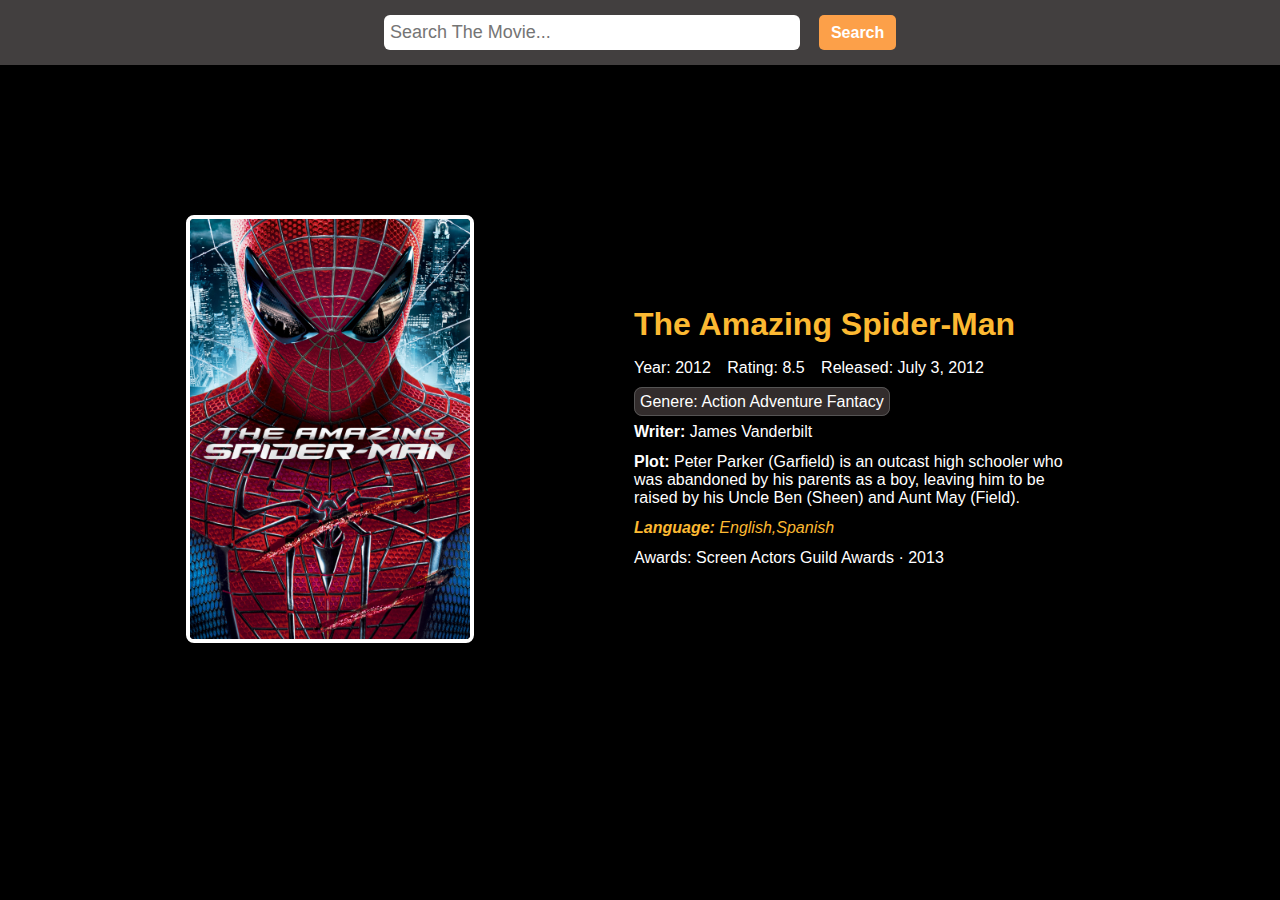
<file: JS API PROJECTS/Movie/index.html>
<!DOCTYPE html>
<html lang="en">
<head>
    <meta charset="UTF-8">
    <meta name="viewport" content="width=device-width, initial-scale=1.0">
    <title>Moive Search App</title>
    <link rel="stylesheet" href="index.css">
</head>
<body>
    <header>
        <div class="header">
            <input id="input" type="text" placeholder="Search the Movie...">
            <button id="button" >Search</button>
        </div>


    </header>

    <!-- <div id="headre-movie">
        <div id="movie-list">
            <img src="spidyy.jpg">
            <div id="movie-name"> 
                <p>The Amazing Spider-Man</p> 
                <P>Year: 2012</P>
            </div>
        </div>
    </div> -->

    <main class="main-body">
         <div id="movie-box">

            <div id="movie-poster">
                <img src="spidyy.jpg" id="mov-img">
            </div>  

            <div id="movie-details">

                <h1 id="Movie-Heading"> The Amazing Spider-Man</h1>

                    <div id="second-line">
                        <span class="sc">Year: 2012</span>
                        <span class="sc" id="Rating">Rating: 8.5</span>
                        <span class="sc">Released: July 3, 2012</span>
                    </div>

                    <span id="Genere">Genere: Action  Adventure  Fantacy </span>

                    <p class="Writer"> <span id="Writer">Writer:</span> James Vanderbilt</p>

                    <P class="Plot"> <span id="Plot">Plot:</span> Peter Parker (Garfield) is an outcast high schooler who was abandoned by his parents as a boy, leaving him to be raised by his Uncle Ben (Sheen) and Aunt May (Field).</P>

                    <p id="lang-par"><span id="lang">Language:</span> English,Spanish </p>

                    <p id="Awards">Awards:  Screen Actors Guild Awards · 2013</p>
            </div>
        </div>
    </main>
    
<script src="index.js"></script>    
</body>
</html>
</file>
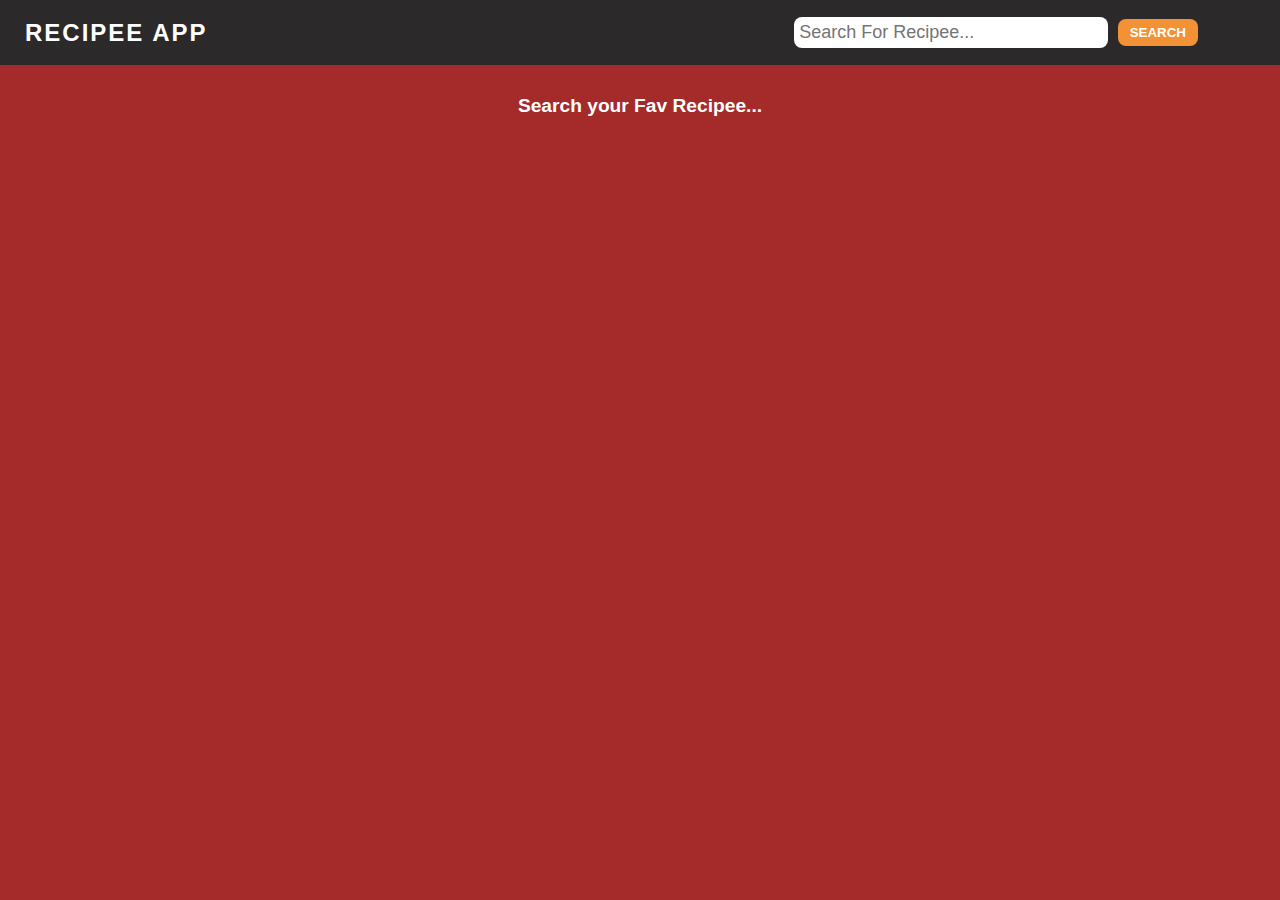
<file: JS API PROJECTS/Recipee/index.html>
<!DOCTYPE html>
<html lang="en">
<head>
    <meta charset="UTF-8">
    <meta name="viewport" content="width=device-width, initial-scale=1.0">
    <title>Recipee App</title>
    <link rel="stylesheet" href="index.css">
    <link rel="stylesheet" href="https://cdnjs.cloudflare.com/ajax/libs/font-awesome/6.6.0/css/all.min.css">
</head>
<body>

<header>
    <nav>
        <h1 >Recipee App</h1>
        <div class="input">
            <input type="text" placeholder="Search for Recipee..." id="input">
            <button id="button"> Search </button>
        </div>
    </nav>
</header>

<main>
    <div id="App-Body">
        <h2 id="head2"> Search your Fav Recipee... </h2>
    </div>
    
    <div class="meal-container"></div>
</main>

<script src="index.js"></script>    
</body>
</html>
</file>
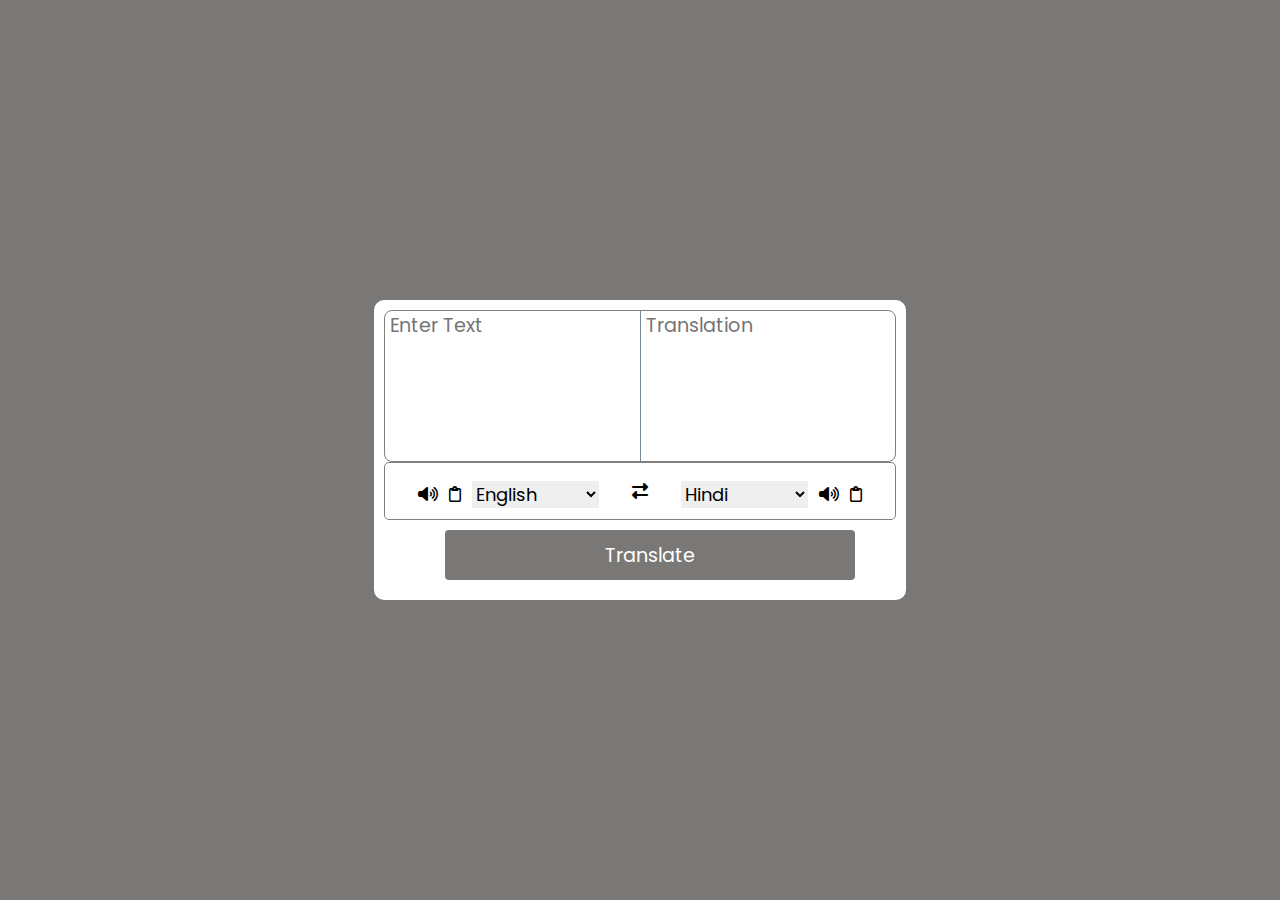
<file: JS API PROJECTS/Translator/translator.html>
<!DOCTYPE html>
<html lang="en">
<head>
    <meta charset="UTF-8">
    <meta name="viewport" content="width=device-width, initial-scale=1.0">
    <title>Translator App</title>
    <link rel="stylesheet" href="translator.css">
    <link rel="stylesheet" href="https://cdnjs.cloudflare.com/ajax/libs/font-awesome/6.6.0/css/all.min.css">
</head>
<body>
<div class="container">
        <div class="input-box">
            <textarea placeholder="Enter Text" id="input1" class="input"></textarea>
            <textarea placeholder="Translation" class="input" id="input2" readonly disabled></textarea>
        </div>

    <div class="Translator-body"> 
        <div class="from-body">
            <div class="speaker" id="from-speaker">
                <i class="fa-solid fa-volume-high" id="FS"></i>
            </div>
            <div class="clipboard" >
                <i class="fa-regular fa-clipboard" id="fromCopy"></i>
            </div>
            <select class="select"></select>
            </div>

        <div class="exchange">
            <i class="fa-solid fa-right-left" id="exchange"></i>
        </div>

        <div class="To-body">
            <select class="select"></select>
            <div class="speaker" >
                <i class="fa-solid fa-volume-high" id="TS"></i>
            </div>
            <div class="clipboard">
                <i class="fa-regular fa-clipboard" id="toCopy" ></i>
            </div>
        </div>

    </div>

    <div class="button">
        <button id="btn">Translate</button>
    </div>
    
</div>

<script src="translator.js"></script>
</body>
</html>
</file>
<file: JS API PROJECTS/Movie/index.css>
*{
    margin: 0px;
    padding: 0px;
    font-family: 'Segoe UI', Tahoma, Geneva, Verdana, sans-serif;
}

body{
    background-color: black;
    color: white;

}

header{
    height: 65px;
    width: 100%;
    display: flex;
    justify-content: center;
    align-items: center;
    background-color: rgb(66, 63, 63);
}

.header{
    width: 40%;
    display: flex;
    justify-content: space-between;
}

input{
    width: 80%;
    border-radius: 6px;
    outline: none;
    border: none;
    padding-left: 6px;
    height: 35px;
    font-size: large;
    text-transform: capitalize;
}

button{
    width: 15%;
    padding: 6px;
    cursor: pointer;
    border: none;
    border-radius: 5px;
    outline: none;
    color: white;
    font-size: medium;
    font-weight: bold;
    background-color: #fca049;

}

button:hover{
    background-color: #ff800a;
}

#mov-img{
    height: 420px;
    border: 4px solid white;
    border-radius: 8px;
}

#main-body{
    height: 100%;
}

#movie-box{
    height: 40%;
    margin-top: 150px;
    display: flex;
    justify-content: center;
    align-items: center;
}

#movie-details{
    margin-left: 150px;
    width: 450px;
    /* border: 1px solid white; */
    padding: 10px;
}

#movie-details h1{
    color: rgb(252, 185, 50);
    margin-block: 10px;
    text-transform: capitalize;
}

.sc{
    color: rgb(255, 255, 255);
    margin-right: 12px;
}

#second-line{
    margin-block: 16px;

}

.Plot, .Writer, #lang-par, #lang-par{
    margin-block: 12px;
}

#Genere{
    border: 1px solid rgb(85, 84, 84);
    padding: 5px;
    background-color: rgb(50, 44, 44);
    margin-block: 12px;
    border-radius: 8px;
}

#Plot,#Writer{
    font-weight: bold;
}

#lang-par{
    font-style: italic;
    color: rgb(252, 185, 50);

}

#lang{
    font-weight: bold;
}

@media (max-width: 590px) {

    #movie-box{
        flex-direction: column;

    }#movie-details{
        width: 300px;
        margin-left: 0px;
        margin-top: 110px;

    }#movie-details h1{
        font-size: larger;

    }
}

#headre-movie{
    width: 300px;
    display: flex;
    /* justify-content: c; */
    align-items: center;
    height: 100px;
    margin-top: 10px;
    margin-top: 40px;
    margin-inline: 40%;
    border-radius: 6px ;
    border: 4px solid #fca049;
}

#movie-list{
    height: 30px;
    display: flex;
    align-items: center;
    justify-content: space-between;

}

#movie-list img{
    height: 70px;
}
</file>
<file: JS API PROJECTS/Recipee/index.css>
*{
    margin: 0px;
    padding: 0px;
    box-sizing: border-box;
    font-family: 'Segoe UI', Tahoma, Geneva, Verdana, sans-serif;
}

body{
    background-color: brown;
    color: white;
}

nav{
    background-color: rgb(43, 41, 41);
    height: 65px;
    display: flex;
    justify-content: space-between;
    align-items: center;
}

nav h1{
    position: relative;
    left: 25px;
    text-transform: uppercase;
    font-size: x-large;
    font-weight: 700;
    letter-spacing:  2px;
}

nav .input{
    position: relative;
    right: 60px;
    width: 35%;
}

.input{
    display: flex;
    justify-content: center;
    align-items: center;
}

nav .input input {
    width: 70%;
    padding: 5px;
    border-radius: 8px;
    border: none;
    outline: none;
}

nav .input input[type = 'text']{
    font-size: 18px;
    font-family: 'Segoe UI', Tahoma, Geneva, Verdana, sans-serif;
    text-transform: capitalize;
}

#button{
    width: 80px;
    padding: 6px;
    border: none;
    border-radius: 8px;
    margin-left: 10px;
    color: white;
    font-weight: 700;
    text-transform: uppercase;
    background-color: rgb(243, 145, 53);
}

#button:hover,.btn-recipee:hover{
    background-color: rgb(249, 153, 64);
}

#App-Body{
    margin-top: 30px;

}

#App-Body h2{
    text-align: center;
    font-size: larger;
    margin: 16px;
}

@media screen and (max-width:590px){
    nav {
        flex-direction: column;
        height: 90px;
        align-items: center;
    }
    nav h1{
        margin-bottom: 15px;
    }   

}

.meal-container{
    display: flex;
    flex-wrap: wrap;
    justify-content: space-evenly;
    align-items: center;
}

.Recipee{
    height: 500px;
    background-color: white;
    border-radius: 10px;
    padding: 12px;
    margin: 60px;
    /* transition: transform .3s;                       */
}
/* Animation */

/* .Recipee:hover{
    transform: scale(1.1);
} */

img{
    height: 300px;
    width: 100%;
    border-radius: 8px;
}

.btn-recipee{
    height: 60px;
    width: 150px;
    padding: 8px;
    border-radius: 10px;
    margin-top: 18px;
    margin-bottom: 10px;
    color: white;
    font-weight: 600;
    font-size: larger;
    background-color: rgb(243, 145, 53);
    border: none;
    cursor: pointer;
    margin-left: 25px;
}

#recipee-video{
    text-decoration: none;
    color: black;
    font-size: large;
    font-weight: 600;
    /* margin-left: 25px; */

}

.recipee-details{
    color: white;
    border: 1px solid black;
    border-radius: 10px;
    height: 60%;
    width: 40%;
    display: block;
    padding: 30px;
    background-color: rgb(43, 41, 41);
    position: fixed;
    top: 30%;
    left: 50%;
    scrollbar-width: 10px;
    overflow-y: scroll;
    transform: translate(-50%,-50%);
    margin-top: 120px;
}

.recipee-details h1{
    text-align: center;
    text-decoration: underline;
    margin-bottom: 16px;
}

.recipee-details h3{
    margin-top: 10px;
}

.close{
    width: 90px;
    font-size: large;
    border: none;
    background-color: rgb(243, 145, 53);
    color: white;
    border-radius: 10px;
    height: 45px;
    text-align: center;
    margin-top: 15px;

}
</file>
<file: JS API PROJECTS/Translator/translator.css>
/* Google Fonts [Popinns]*/
@import url('https://fonts.googleapis.com/css2?family=Poppins:ital,wght@0,100;0,200;0,300;0,400;0,500;0,600;0,700;0,800;0,900;1,100;1,200;1,300;1,400;1,500;1,600;1,700;1,800;1,900&display=swap');

*{
    padding: 0px;
    margin: 0px;
    font-family: 'Poppins',sans-serif;
}

body{
    height: 100vh;
    display: flex;
    background-color: rgb(121, 120, 118);
    align-items: center;
    justify-content: center;
}

.container{
    height: fit-content;
    width: 40%;
    border-radius: 10px;
    /* border: 1px solid grey; */
    padding: 10px;
    background-color: white;

}

.input-box{
    height: 150px;
    border-radius: 8px;
    display: flex;
    background-color: rgb(255, 255, 255);
    border: 1px solid grey;
    align-items: center;
    flex-direction: row;
}

.input-box .input{
    width: 100%;
    height: 100%;
    padding-left: 5px;
    outline: none;
    resize: none;
    background: none;
    font-size: larger;
    border: none;
}

.input-box #input2{
    border-radius: 0px;
    border-left: 1px solid  lightslategray;
}

.Translator-body{
    display: flex;
    justify-content: space-evenly;
    align-items: center;
    border-radius: 5px;
    border: 1px solid grey;

}

select{
    outline: none;
    border: none;
    font-size: 18px;
}

.Translator-body i{
    background-color: transparent;
}

.from-body,.To-body{
    width: 40%;
    display: flex;
    align-items: center;
    justify-content: space-evenly;
    padding-top: 6px;
    height: 50px;
}

.from-body .To-body select{
    width: 30%;
    outline: none;
    border: none;
}

.button{
    width: 100%;
    display: flex;
    justify-content: center;
    margin: 10px;
}

#btn{
    height: 50px;
    width: 80%;
    font-size: larger;
    color: white;
    background-color: rgb(121, 120, 118);
    border-radius: 4px;
    cursor: pointer;
    border: none;
    outline: none;
}

#btn:hover{
    background-color: rgb(81, 80, 78);
}


.clipboard,.speaker{
    cursor: pointer;
}
</file>
